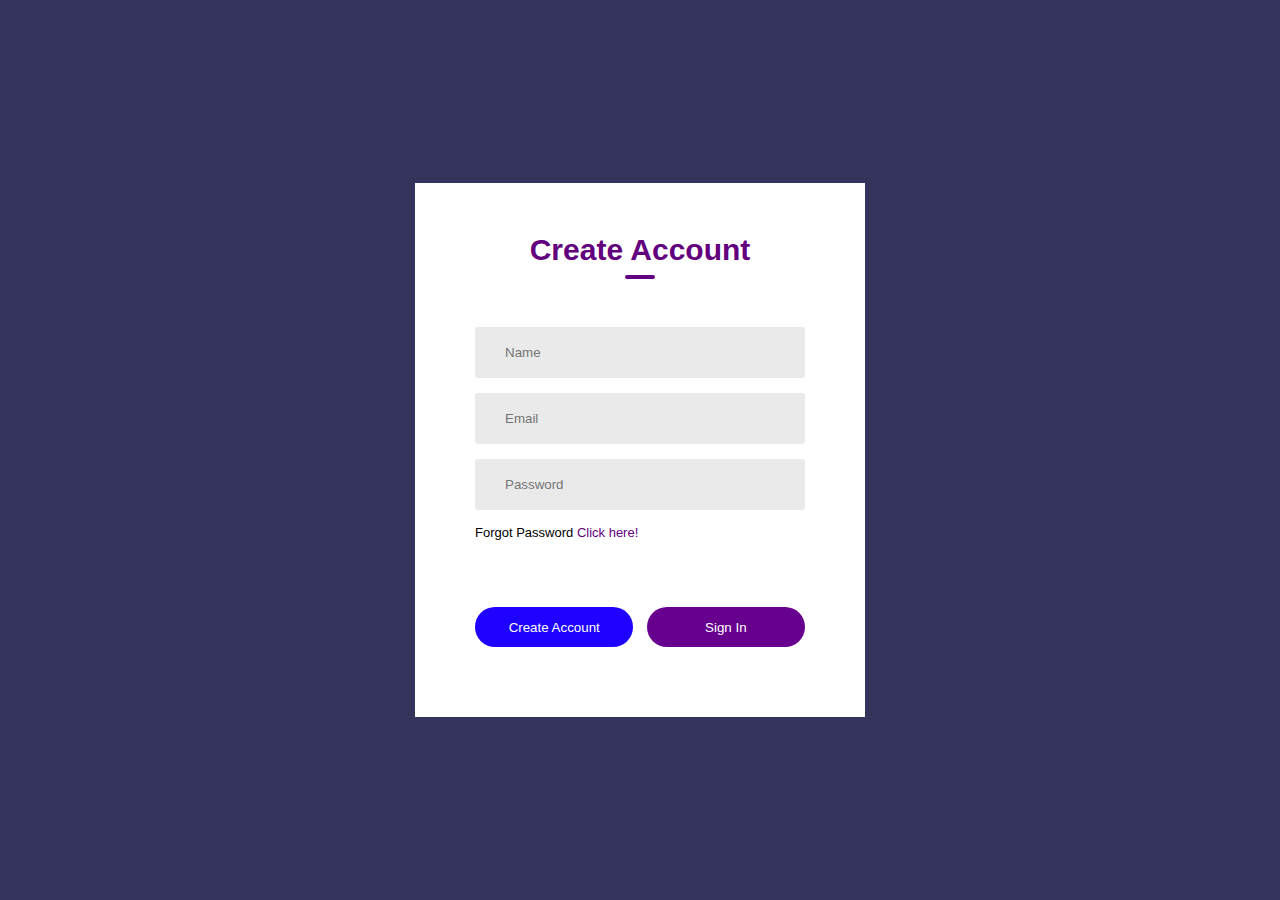
<file: Account page/account.html>
<!DOCTYPE html>
<html lang="en">
<head>
    <meta charset="UTF-8">
    <meta http-equiv="X-UA-Compatible" content="IE=edge">
    <meta name="viewport" content="width=device-width, initial-scale=1.0">
    <link rel="stylesheet" href="https://cdnjs.cloudflare.com/ajax/libs/font-awesome/6.2.1/css/all.min.css"
        integrity="sha512-MV7K8+y+gLIBoVD59lQIYicR65iaqukzvf/nwasF0nqhPay5w/9lJmVM2hMDcnK1OnMGCdVK+iQrJ7lzPJQd1w=="
        crossorigin="anonymous" referrerpolicy="no-referrer" />
    <title>Account</title>
    <link rel="stylesheet" href="account.css">
</head>
<body>
    <div class="container">
        <div class="form-box">
            <h1 id="title">Create Account</h1>
            <form action="">
                <div class="input-group">
                    <div class="input-field" id="nameField">
                        <i class="fa-solid fa-user"></i>
                        <input type="text" placeholder="Name" id="name">
                    </div>
                    <div class="input-field">
                        <i class="fa-solid fa-envelope"></i>
                        <input type="email" placeholder="Email" id="mail">
                    </div>
                    <div class="input-field">
                        <i class="fa-solid fa-lock"></i>
                        <input type="password" placeholder="Password" id="pass">
                    </div>
                    <p>Forgot Password <a href="#">Click here!</a></p>
                </div>
                <div class="btn-field">
                    <button type="button" id="signupBtn" class="enable" onclick="signupfunction()">Create Account</button>
                    <button type="button" id="signinBtn" onclick="signinfunction()" class="disable">Sign In</button>
                </div>
            </form>
        </div> 
    </div>  
</body>
<script src="account.js"></script>   
</html>
</file>
<file: Account page/account.css>
*{
    margin: 0;
    padding: 0;
    font-family:sans-serif;
    box-sizing: border-box;
}

.container{
width: 100%;
height: 100vh;
background-image:linear-gradient(rgb(0,0,50,0.8),rgb(0,0,50,0.8)),url("https://s7d2.scene7.com/is/image/aeo/20230119-aehp-247look6-lg?scl=1&qlt=60&fmt=webp");
background-position: center;
background-size: cover;
position: relative;
}
.form-box{
    width: 90%;
    max-width: 450px;
    position:absolute;
    top: 50%;
    left: 50%;
    transform:translate(-50%,-50%);
    background-color: #fff;
    padding: 50px 60px 70px;
    text-align: center;
}
.form-box h1{
    font-size: 30px;
    margin-bottom: 60px;
    position: relative;
    color: rgb(98, 0, 125);
}
.form-box h1::after{
    content: '';
    width: 30px;
    height: 4px;
    border-radius: 3px;
    background: rgb(98, 0, 125);
    position: absolute;
    bottom: -12px;
    left: 50%;
    transform: translateX(-50%);

}
.input-field{
    background: #eaeaea;
    margin: 15px 0;
    border-radius: 3px;
    display: flex;
    align-items: center;
    max-height: 65px;
    transition: max-height 0.5s;
    overflow: hidden;
}
input{
    width: 100%;
    background: transparent;
    border: 0;
    outline: 0;
    padding: 18px 15px;
}
.input-field i{
    margin-left: 15px;
    color: rgb(93, 93, 93);
}
form p{
    text-align: left;
    font-size: 13px;
}
form p a{
    text-decoration: none;
    color: rgb(98, 0, 125);;
}
.btn-field{
    width: 100%;
    display: flex;
    justify-content: space-between;
}
.btn-field button{
    flex-basis: 48%;
    background-color: rgb(98, 0, 125);
    color: #fff;
    height: 40px;
    border-radius: 20px;
    border: 0;
    outline: 0;
    cursor: pointer;
    transition: background 1s;
}
.input-group{
height: 280px;
}
.btn-field button.disable{
    background:#67008f;
    color: rgb(255, 255, 255);
}
.btn-field button.enable{
    background:#1f01ff;
    color: rgb(255, 255, 255);
}
</file>
